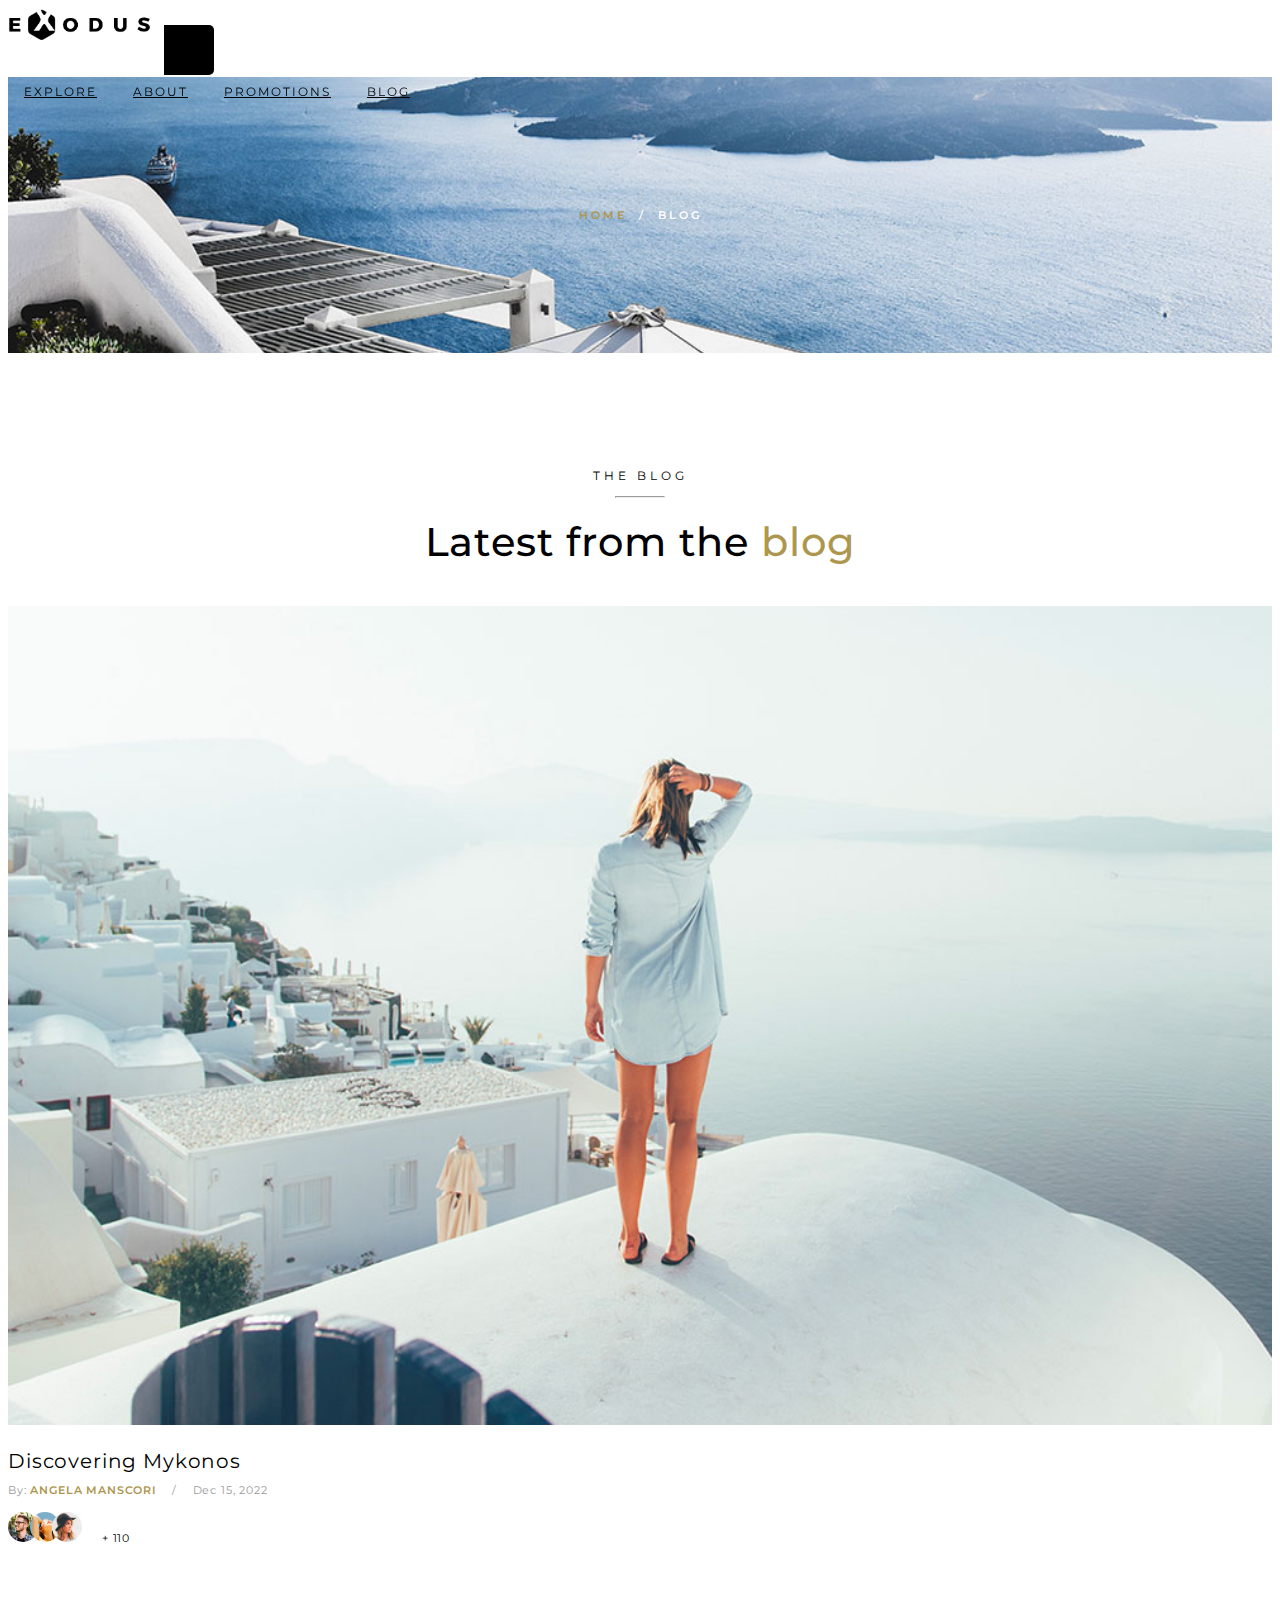
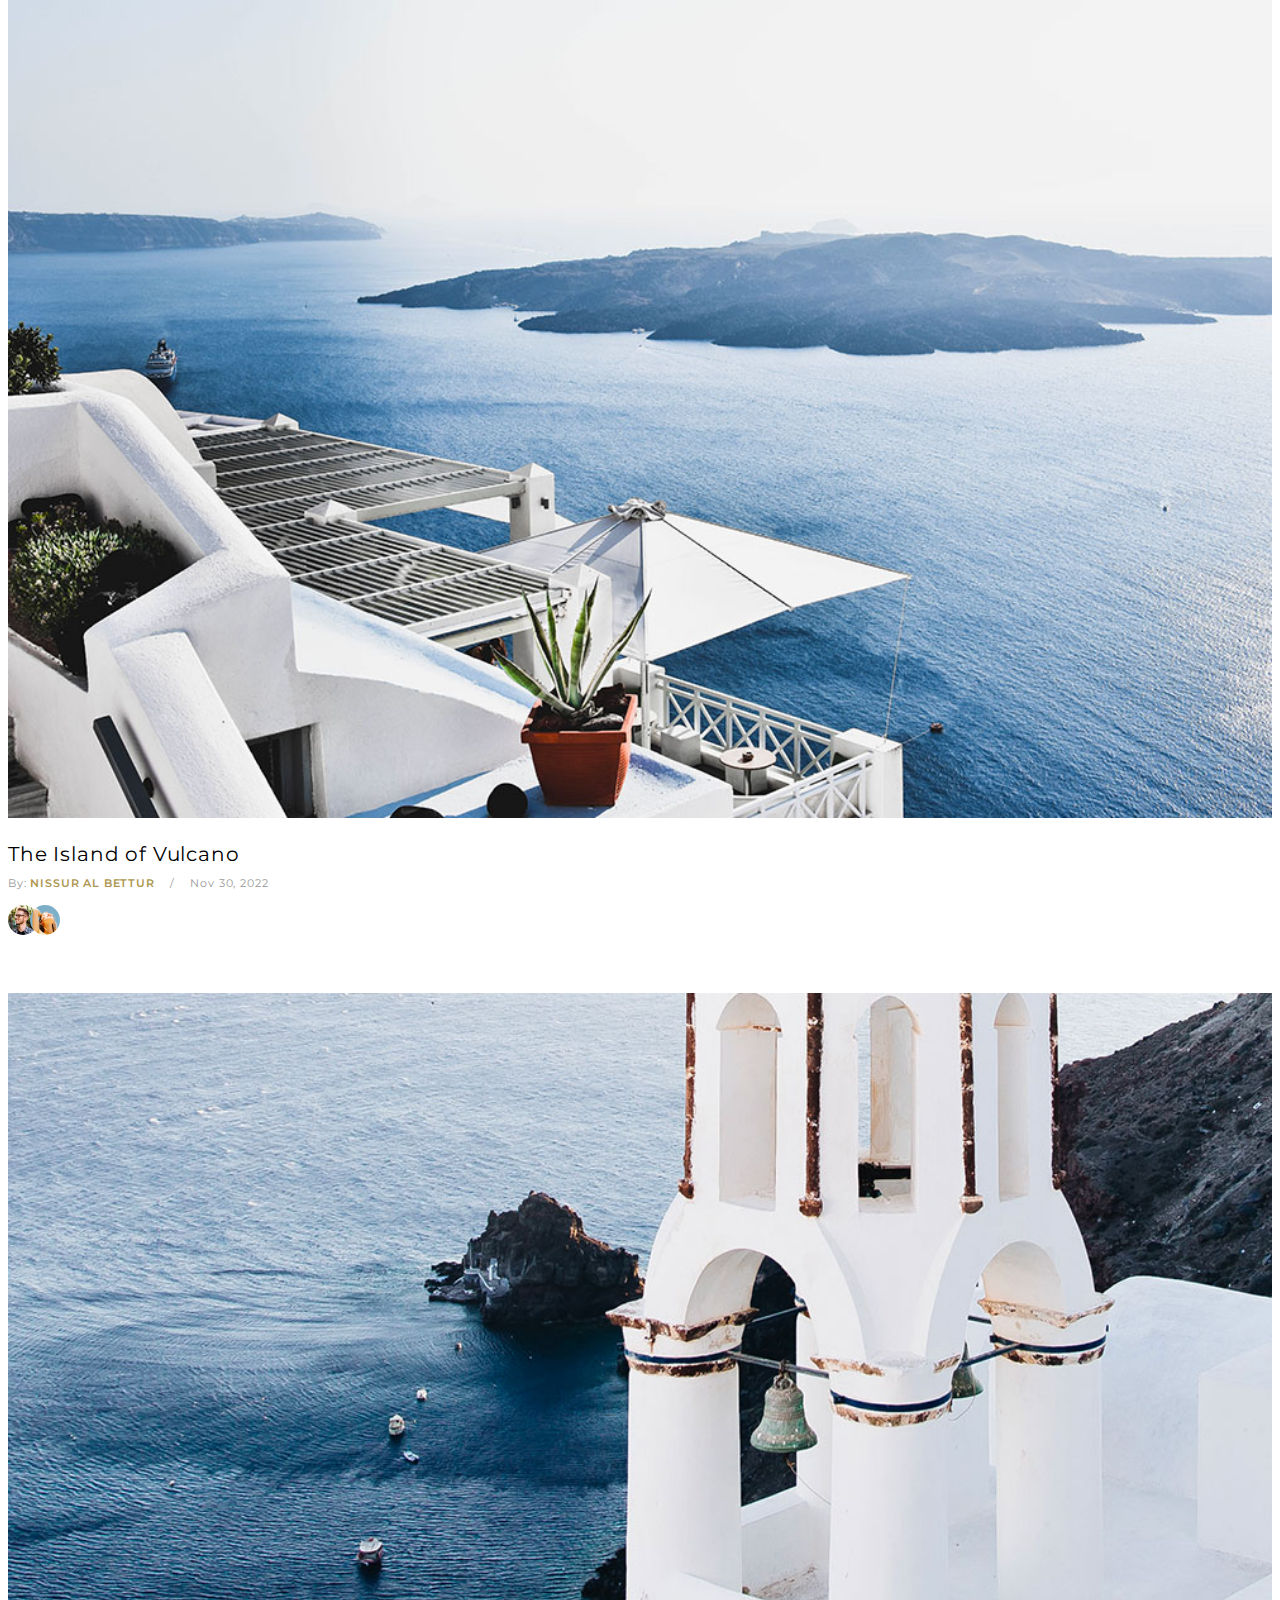
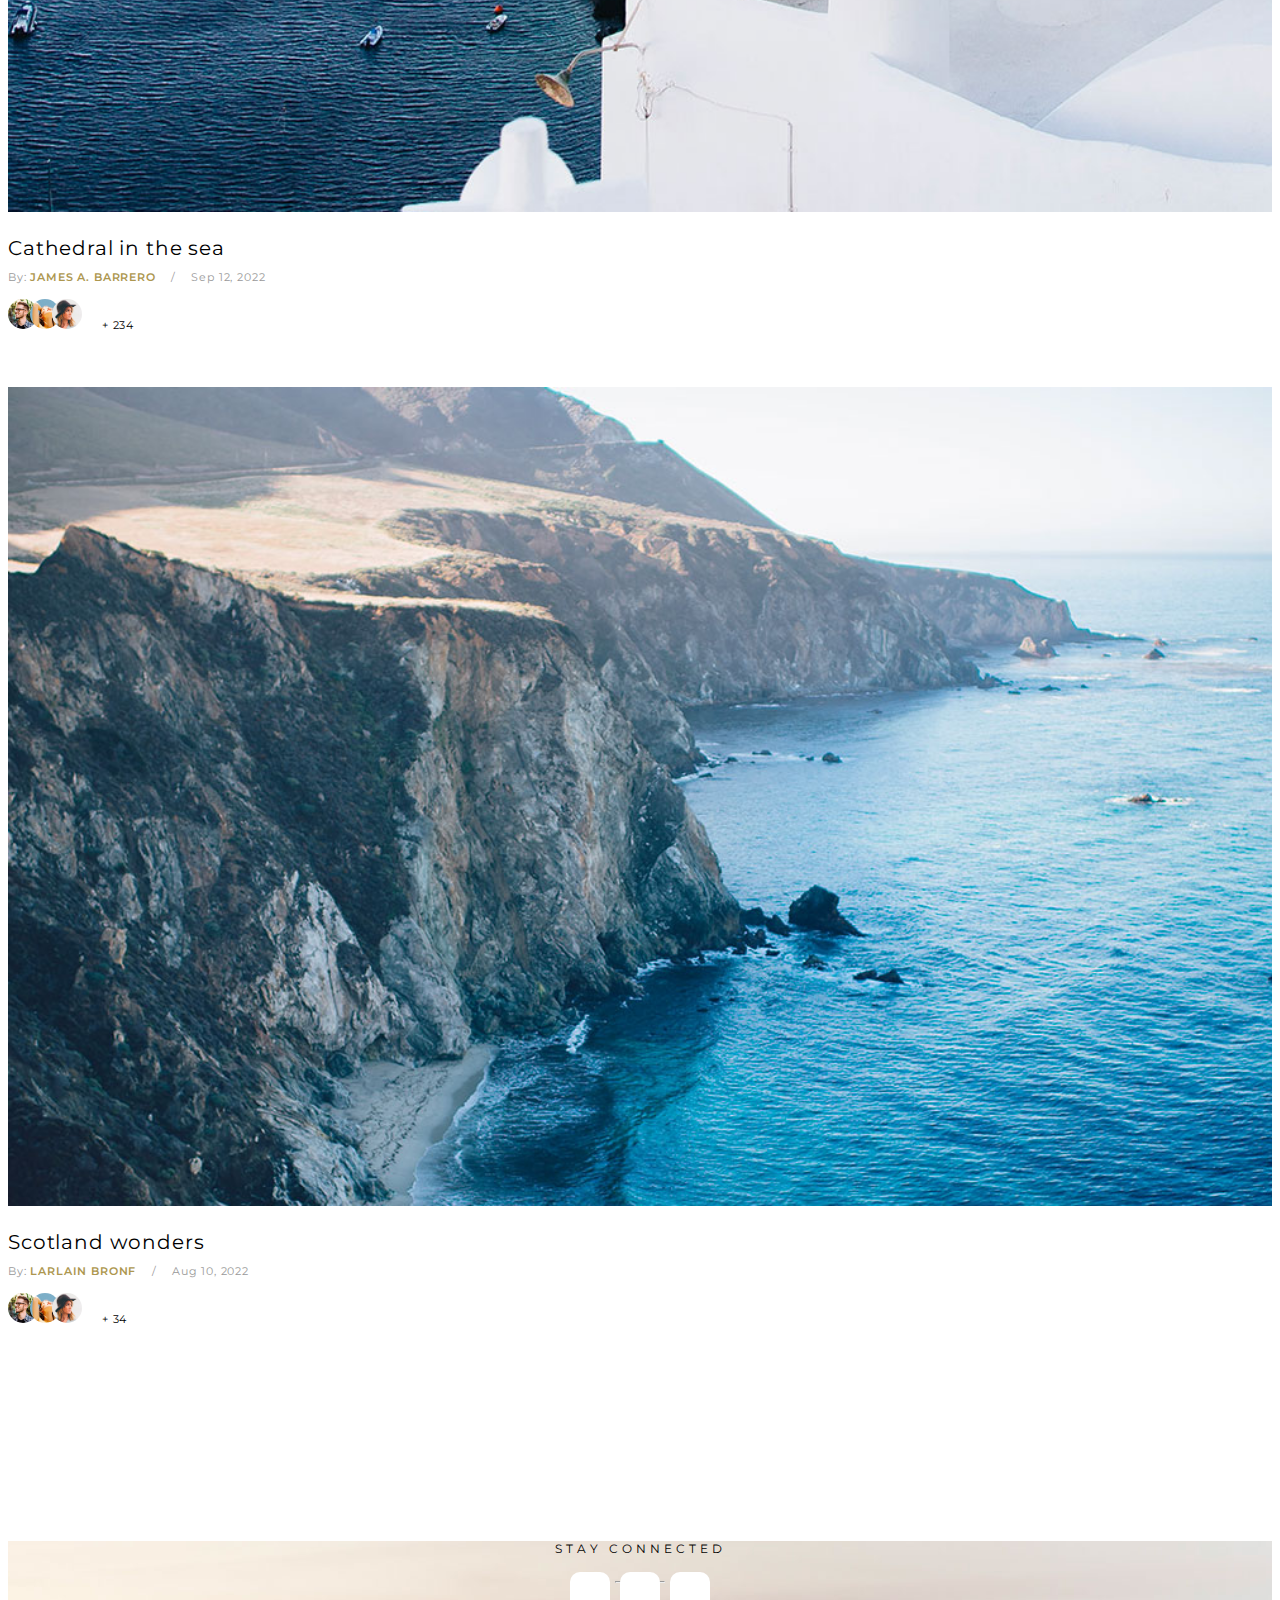
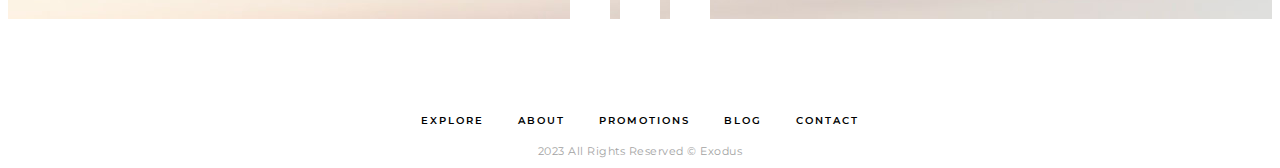
<file: blog.html>
<!DOCTYPE html>
<html lang="en">
<head>
    <meta charset="UTF-8">
    <meta http-equiv="X-UA-Compatible" content="IE=edge">
    <meta name="viewport" content="width=device-width, initial-scale=1.0">
    <meta name="description" content="travel service website">
    <meta name="keywords" content="travel, trips, destinations">
    <meta name="author" content="Vazha Burduli">

    <link rel="stylesheet" href="https://cdnjs.cloudflare.com/ajax/libs/font-awesome/6.2.0/css/all.min.css" integrity="sha512-xh6O/CkQoPOWDdYTDqeRdPCVd1SpvCA9XXcUnZS2FmJNp1coAFzvtCN9BmamE+4aHK8yyUHUSCcJHgXloTyT2A==" crossorigin="anonymous" referrerpolicy="no-referrer" />
    <link rel="stylesheet" href="https://cdn.jsdelivr.net/npm/bootstrap@4.6.2/dist/css/bootstrap.min.css" integrity="sha384-xOolHFLEh07PJGoPkLv1IbcEPTNtaed2xpHsD9ESMhqIYd0nLMwNLD69Npy4HI+N" crossorigin="anonymous">

    <link rel="stylesheet" type="text/css" href="css/style.css">
    <link rel="icon" href="images/globeicon.png" type="image/icon type">

    <title>Blog</title>

</head>

<body>   
    
    <header>
        <div class="container">
            <nav class="navbar navbar-expand-lg navbar-light">
                <a class="navbar-brand" href="index.html"><img src="images/logo.png"></a>
                <button class="navbar-toggler" type="button" data-toggle="collapse" data-target="#navbarNavAltMarkup" aria-controls="navbarNavAltMarkup" aria-expanded="false" aria-label="Toggle navigation">
                <span class="navbar-toggler-icon"></span>
                </button>
                <div class="collapse navbar-collapse" id="navbarNavAltMarkup">
                    <div class="navbar-nav">
                        <a class="nav-link" href="index.html#id">Explore</a>
                        <a class="nav-link" href="about-us.html">About</a>
                        <a class="nav-link" href="promotions.html">Promotions</a>
                        <a class="nav-link" href="blog.html">Blog</a>
                        <a class="nav-link" href="contact-us.html"><i class="fa-regular fa-envelope"></i></a>
                    </div>
                </div>
            </nav>
        </div>
    </header> 


    <section class="page-image">
        <div class="page-image-text">
            <p><span class=""><a href="index.html">Home</a></span> &nbsp;/&nbsp; Blog</p>
        </div>
    </section>

    <section id="id" class="blog"> 
        <div class="container"> 
            <div class="row for_bottom_line top-margin">

                <div class="col-12 about_blog">
                    <p>The Blog</p>
                    <hr>
                    <h3>Latest from the <span class="golden">blog</span></h3>
                </div>

                <div class="col-md-6 bottom-margin">
                    <div class="blog_card">
                        <img src="images/blog_image_1.jpg" alt="Mykonos">
                        <p><a href="">Discovering Mykonos</a></p>
                        <p>By: <span class="author"><a href="">Angela Manscori</a></span> <span class="author"> &nbsp;&nbsp; / &nbsp;&nbsp; Dec 15, 2022</span></p>
                        <p><span class="small_photos"><img src="images/blogger_1.jpg"><img src="images/blogger_2.jpg" style="transform: translateX(-8px);"><img src="images/blogger_3.jpg" style="transform: translateX(-16px);"></span> + 110</p>
                    </div>
                </div>
                <div class="col-md-6 bottom-margin">
                    <div class="blog_card">
                        <img src="images/blog_image-2.jpg" alt="The Island of Vulcano">
                        <p><a href="">The Island of Vulcano</a></p>
                        <p>By: <span class="author"><a href="">Nissur al Bettur</a></span> <span class="author"> &nbsp;&nbsp; / &nbsp;&nbsp; Nov 30, 2022</span></p>
                        <p><span class="small_photos"><img src="images/blogger_1.jpg"><img src="images/blogger_2.jpg" style="transform: translateX(-8px)"></span></p>
                    </div>
                </div>
                <div class="col-md-6 bottom-margin">
                    <div class="blog_card">
                        <img src="images/blog_image_3.jpg" alt="Cathedral in the Sea">
                        <p><a href="">Cathedral in the sea</a></p>
                        <p>By: <span class="author"><a href="">James A. barrero</a></span> <span class="author"> &nbsp;&nbsp; / &nbsp;&nbsp; Sep 12, 2022</span></p>
                        <p><span class="small_photos"><img src="images/blogger_1.jpg"><img src="images/blogger_2.jpg" style="transform: translateX(-8px);"><img src="images/blogger_3.jpg" style="transform: translateX(-16px);"></span> + 234</p>
                    </div>
                </div>
                <div class="col-md-6 bottom-margin"> 
                    <div class="blog_card">
                        <img src="images/blog_image_4.jpg" alt="Cathedral in the Sea">
                        <p><a href="">Scotland wonders</a></p>
                        <p>By: <span class="author"><a href="">Larlain Bronf</a></span> <span class="author"> &nbsp;&nbsp; / &nbsp;&nbsp; Aug 10, 2022</span></p>
                        <p><span class="small_photos"><img src="images/blogger_1.jpg"><img src="images/blogger_2.jpg" style="transform: translateX(-8px);"><img src="images/blogger_3.jpg" style="transform: translateX(-16px);"></span> + 34</p>
                    </div>
                </div>

            </div>
        </div>
    </section>


    <section class="stay_connected_2">
        <div class="container">
            <div class="row">

                <div class=" col-12 social_media_2">
                    <p>Stay Connected</p>
                    <hr>
                    <div class="social_media_icons_2">
                        <p><a href=""><i class="fa-brands fa-square-facebook"></i></a> <a href=""><i class="fa-brands fa-instagram"></i></a> <a href=""><i class="fa-brands fa-linkedin"></i></a></p>
                    </div>
                </div>
            </div>
        </div>
    </section>


    <footer>
        <div class="container">
            <div class="row footer_paddings">
                <div class="col-12 footer_margins">
                    <ul>
                        <li><a href="index.html#id">Explore</a></li>                      
                        <li><a href="about-us.html">About</a></li>                      
                        <li><a href="promotions.html">Promotions</a></li>                      
                        <li><a href="blog.html">Blog</a></li>                      
                        <li><a href="contact-us.html">Contact</a></li>                      
                    </ul>
                </div>
                <div class="col-12">
                    <div class="copyright">
                        <p>2023 All Rights Reserved &copy; Exodus</p>
                    </div>
                </div> 
            </div>
        </div>
    </footer>

    <script src="https://cdnjs.cloudflare.com/ajax/libs/jquery/3.5.1/jquery.min.js" integrity="sha512-bLT0Qm9VnAYZDflyKcBaQ2gg0hSYNQrJ8RilYldYQ1FxQYoCLtUjuuRuZo+fjqhx/qtq/1itJ0C2ejDxltZVFg==" crossorigin="anonymous" referrerpolicy="no-referrer"></script> 
    <script src="https://cdn.jsdelivr.net/npm/popper.js@1.16.1/dist/umd/popper.min.js" integrity="sha384-9/reFTGAW83EW2RDu2S0VKaIzap3H66lZH81PoYlFhbGU+6BZp6G7niu735Sk7lN" crossorigin="anonymous"></script>
    <script src="https://cdn.jsdelivr.net/npm/bootstrap@4.6.2/dist/js/bootstrap.min.js" integrity="sha384-+sLIOodYLS7CIrQpBjl+C7nPvqq+FbNUBDunl/OZv93DB7Ln/533i8e/mZXLi/P+" crossorigin="anonymous"></script>

    <script src="js/js.js" async></script> 


</body>
</html>
</file>
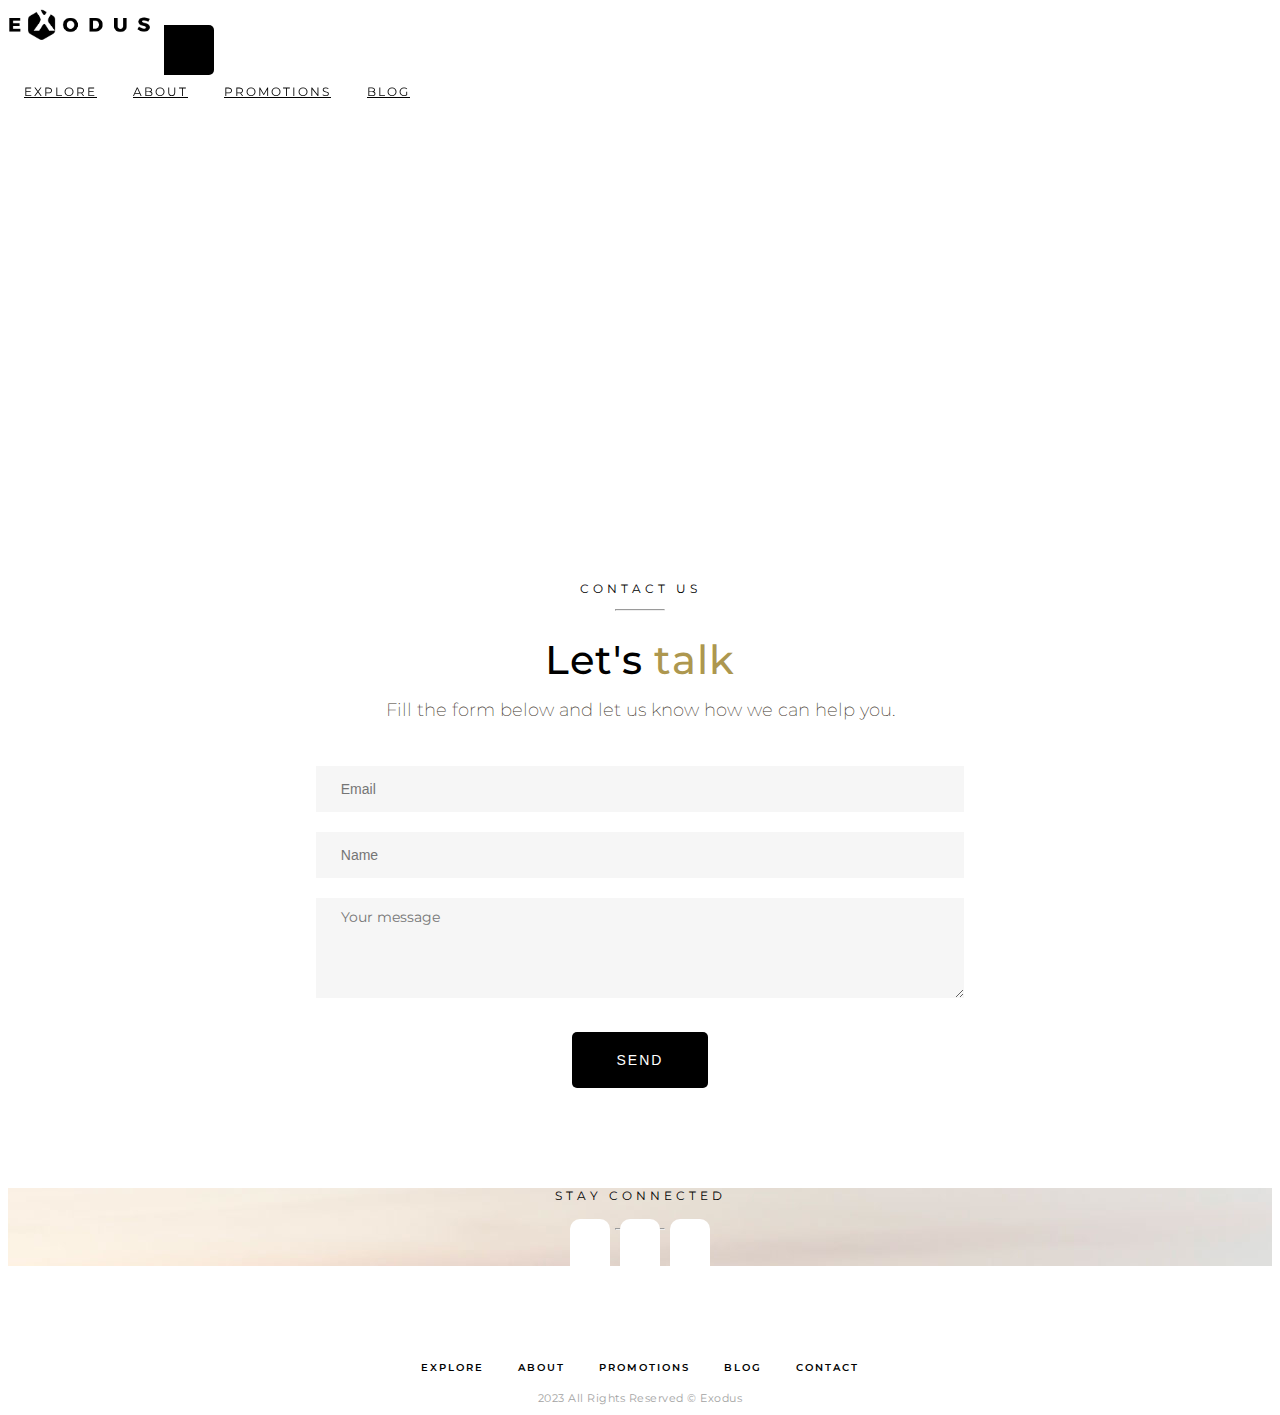
<file: contact-us.html>
<!DOCTYPE html>
<html lang="en">
<head>
    <meta charset="UTF-8">
    <meta http-equiv="X-UA-Compatible" content="IE=edge">
    <meta name="viewport" content="width=device-width, initial-scale=1.0">
    <meta name="description" content="travel service website">
    <meta name="keywords" content="travel, trips, destinations">
    <meta name="author" content="Vazha Burduli">

    <link rel="stylesheet" href="https://cdnjs.cloudflare.com/ajax/libs/font-awesome/6.2.0/css/all.min.css" integrity="sha512-xh6O/CkQoPOWDdYTDqeRdPCVd1SpvCA9XXcUnZS2FmJNp1coAFzvtCN9BmamE+4aHK8yyUHUSCcJHgXloTyT2A==" crossorigin="anonymous" referrerpolicy="no-referrer" />
    <link rel="stylesheet" href="https://cdn.jsdelivr.net/npm/bootstrap@4.6.2/dist/css/bootstrap.min.css" integrity="sha384-xOolHFLEh07PJGoPkLv1IbcEPTNtaed2xpHsD9ESMhqIYd0nLMwNLD69Npy4HI+N" crossorigin="anonymous">

    <link rel="stylesheet" type="text/css" href="css/style.css">
    <link rel="icon" href="images/globeicon.png" type="image/icon type">

    <title>Contact Us</title>

</head>

<body>
    <header>
        <div class="container">
            <nav class="navbar navbar-expand-lg navbar-light">
                <a class="navbar-brand" href="index.html"><img src="images/logo.png"></a>
                <button class="navbar-toggler" type="button" data-toggle="collapse" data-target="#navbarNavAltMarkup" aria-controls="navbarNavAltMarkup" aria-expanded="false" aria-label="Toggle navigation">
                <span class="navbar-toggler-icon"></span>
                </button>
                <div class="collapse navbar-collapse" id="navbarNavAltMarkup">
                    <div class="navbar-nav">
                        <a class="nav-link" href="index.html#id">Explore</a>
                        <a class="nav-link" href="about-us.html">About</a>
                        <a class="nav-link" href="promotions.html">Promotions</a>
                        <a class="nav-link" href="blog.html">Blog</a>
                        <a class="nav-link" href="contact-us.html"><i class="fa-regular fa-envelope"></i></a>
                    </div>
                </div>
            </nav>
        </div>
    </header>


    <section class="map-class">
        <div class="map">
            <iframe src="https://www.google.com/maps/embed?pb=!1m14!1m8!1m3!1d8949.261674167361!2d-77.4239081680857!3d37.53051173244866!3m2!1i1024!2i768!4f13.1!3m3!1m2!1s0x89b1111ae4aa2b2b%3A0x30b8a0744c2d4336!2sMayo%20Island!5e0!3m2!1sen!2sge!4v1674650686686!5m2!1sen!2sge" width="100%" height="400" style="border:0;" allowfullscreen="" loading="lazy" referrerpolicy="no-referrer-when-downgrade"></iframe>
        </div>
    </section>


    <section>
        <div class="container">
            <div class="row">
                <div class=" col-12 newsletter-2">
                    <p>Contact Us</p>
                    <hr>
                    <h5>Let's <span class="golden">talk</span></h5>
                    <p>Fill the form below and let us know how we can help you.</p>
                </div>
                <form>
                <div class="form-row">
                    <div class="col-md-6">
                        <input type="text" class="input-form" id="validationDefault03" required placeholder="Email" autocomplete="off">
                    </div>
                    <div class="col-md-6">
                        <input type="text" class="input-form" id="validationDefault02" value="" required placeholder="Name" autocomplete="off">
                    </div>
                    <div class="col-12">
                    <textarea class="textarea" id="validationTextarea" placeholder="Your message" required></textarea>
                    </div>
                    <button class="send-button">Send</button>
                 </div>
                </form>
            </div>
        </div>
    </section>


    <section class="stay_connected_2">
        <div class="container">
            <div class="row">

                <div class=" col-12 social_media_2">
                    <p>Stay Connected</p>
                    <hr>
                    <div class="social_media_icons_2">
                        <p><a href=""><i class="fa-brands fa-square-facebook"></i></a> <a href=""><i class="fa-brands fa-instagram"></i></a> <a href=""><i class="fa-brands fa-linkedin"></i></a></p>
                    </div>
                </div>
            </div>
        </div>
    </section>
  
    
    <footer>
        <div class="container">
            <div class="row footer_paddings">
                <div class="col-12 footer_margins">
                    <ul>
                        <li><a href="index.html#id">Explore</a></li>                      
                        <li><a href="about-us.html">About</a></li>                      
                        <li><a href="promotions.html">Promotions</a></li>                      
                        <li><a href="blog.html">Blog</a></li>                      
                        <li><a href="contact-us.html">Contact</a></li>                      
                    </ul>
                </div>
                <div class="col-12">
                    <div class="copyright">
                        <p>2023 All Rights Reserved &copy; Exodus</p>
                    </div>
                </div> 
            </div>
        </div>
    </footer>

    <script src="https://cdnjs.cloudflare.com/ajax/libs/jquery/3.5.1/jquery.min.js" integrity="sha512-bLT0Qm9VnAYZDflyKcBaQ2gg0hSYNQrJ8RilYldYQ1FxQYoCLtUjuuRuZo+fjqhx/qtq/1itJ0C2ejDxltZVFg==" crossorigin="anonymous" referrerpolicy="no-referrer"></script> 
    <script src="https://cdn.jsdelivr.net/npm/popper.js@1.16.1/dist/umd/popper.min.js" integrity="sha384-9/reFTGAW83EW2RDu2S0VKaIzap3H66lZH81PoYlFhbGU+6BZp6G7niu735Sk7lN" crossorigin="anonymous"></script>
    <script src="https://cdn.jsdelivr.net/npm/bootstrap@4.6.2/dist/js/bootstrap.min.js" integrity="sha384-+sLIOodYLS7CIrQpBjl+C7nPvqq+FbNUBDunl/OZv93DB7Ln/533i8e/mZXLi/P+" crossorigin="anonymous"></script>

    <script src="js/js.js" async></script> 

</body>
</html>
</file>
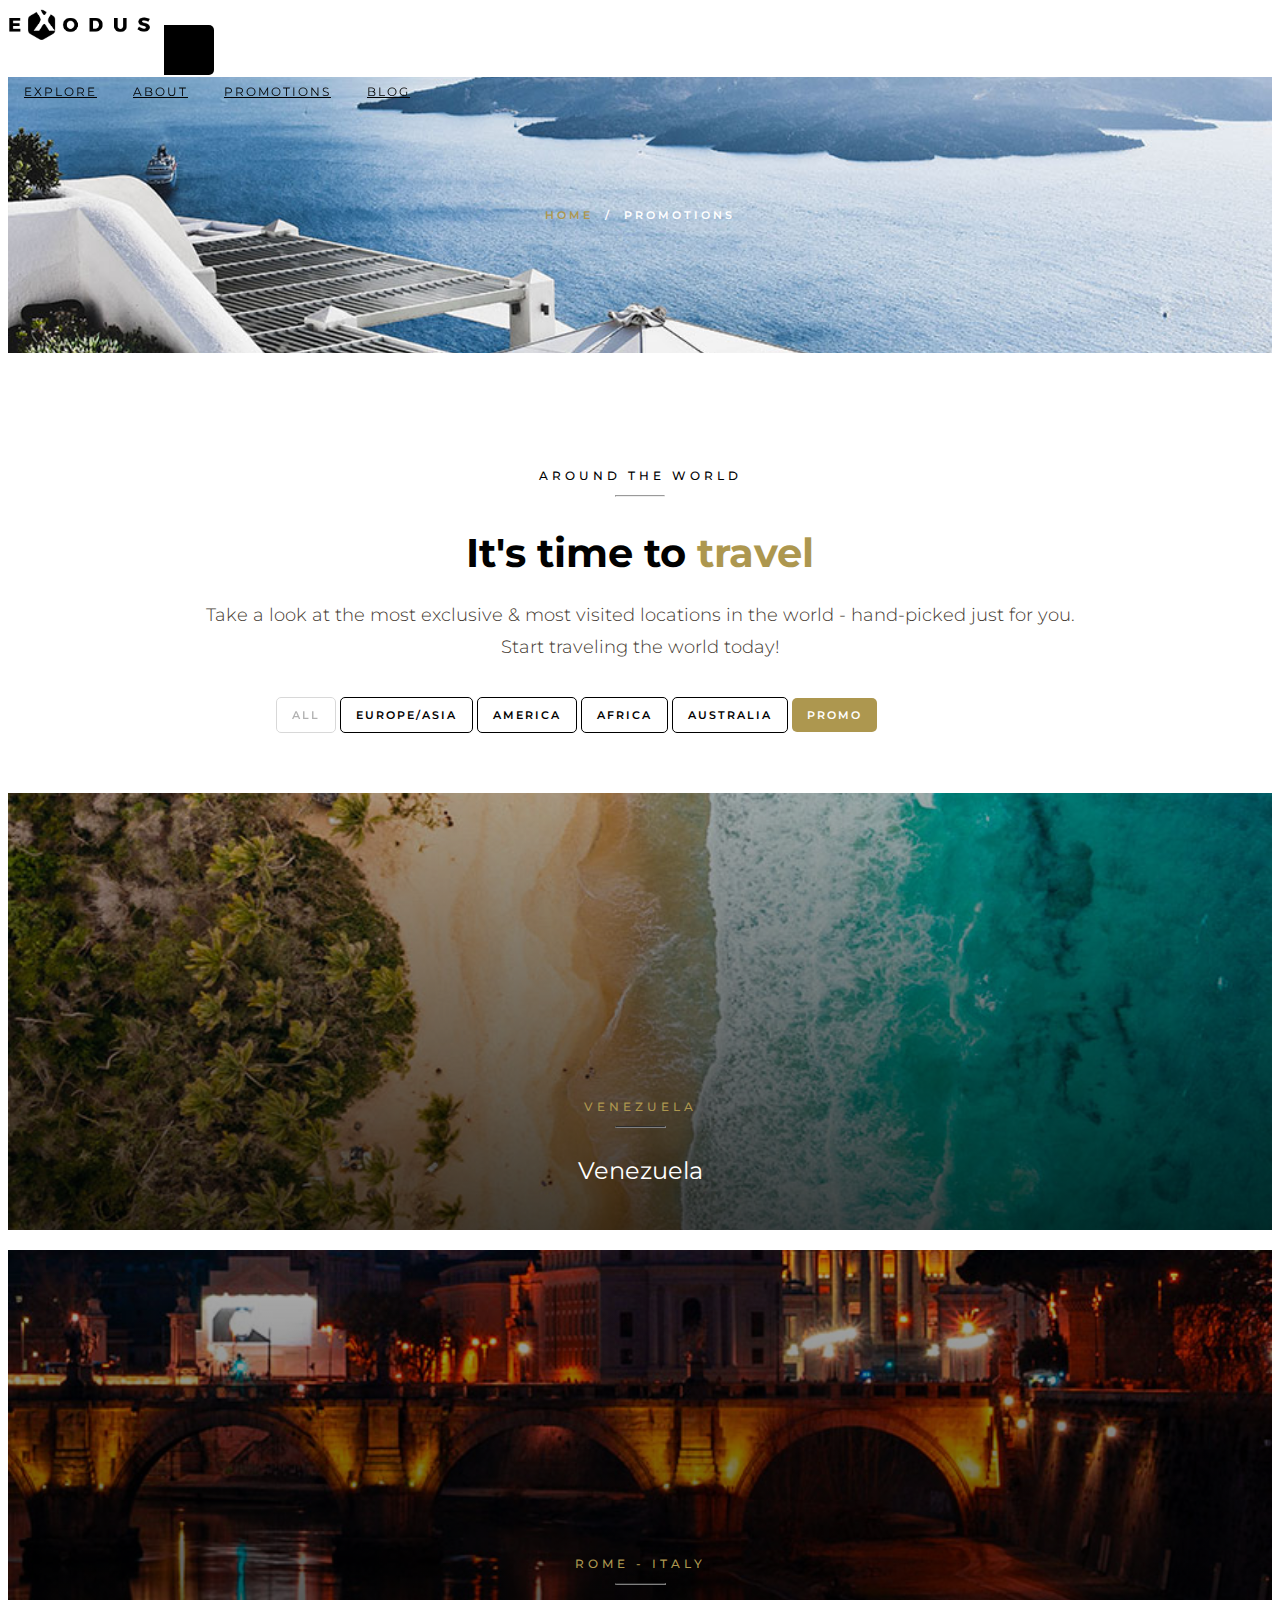
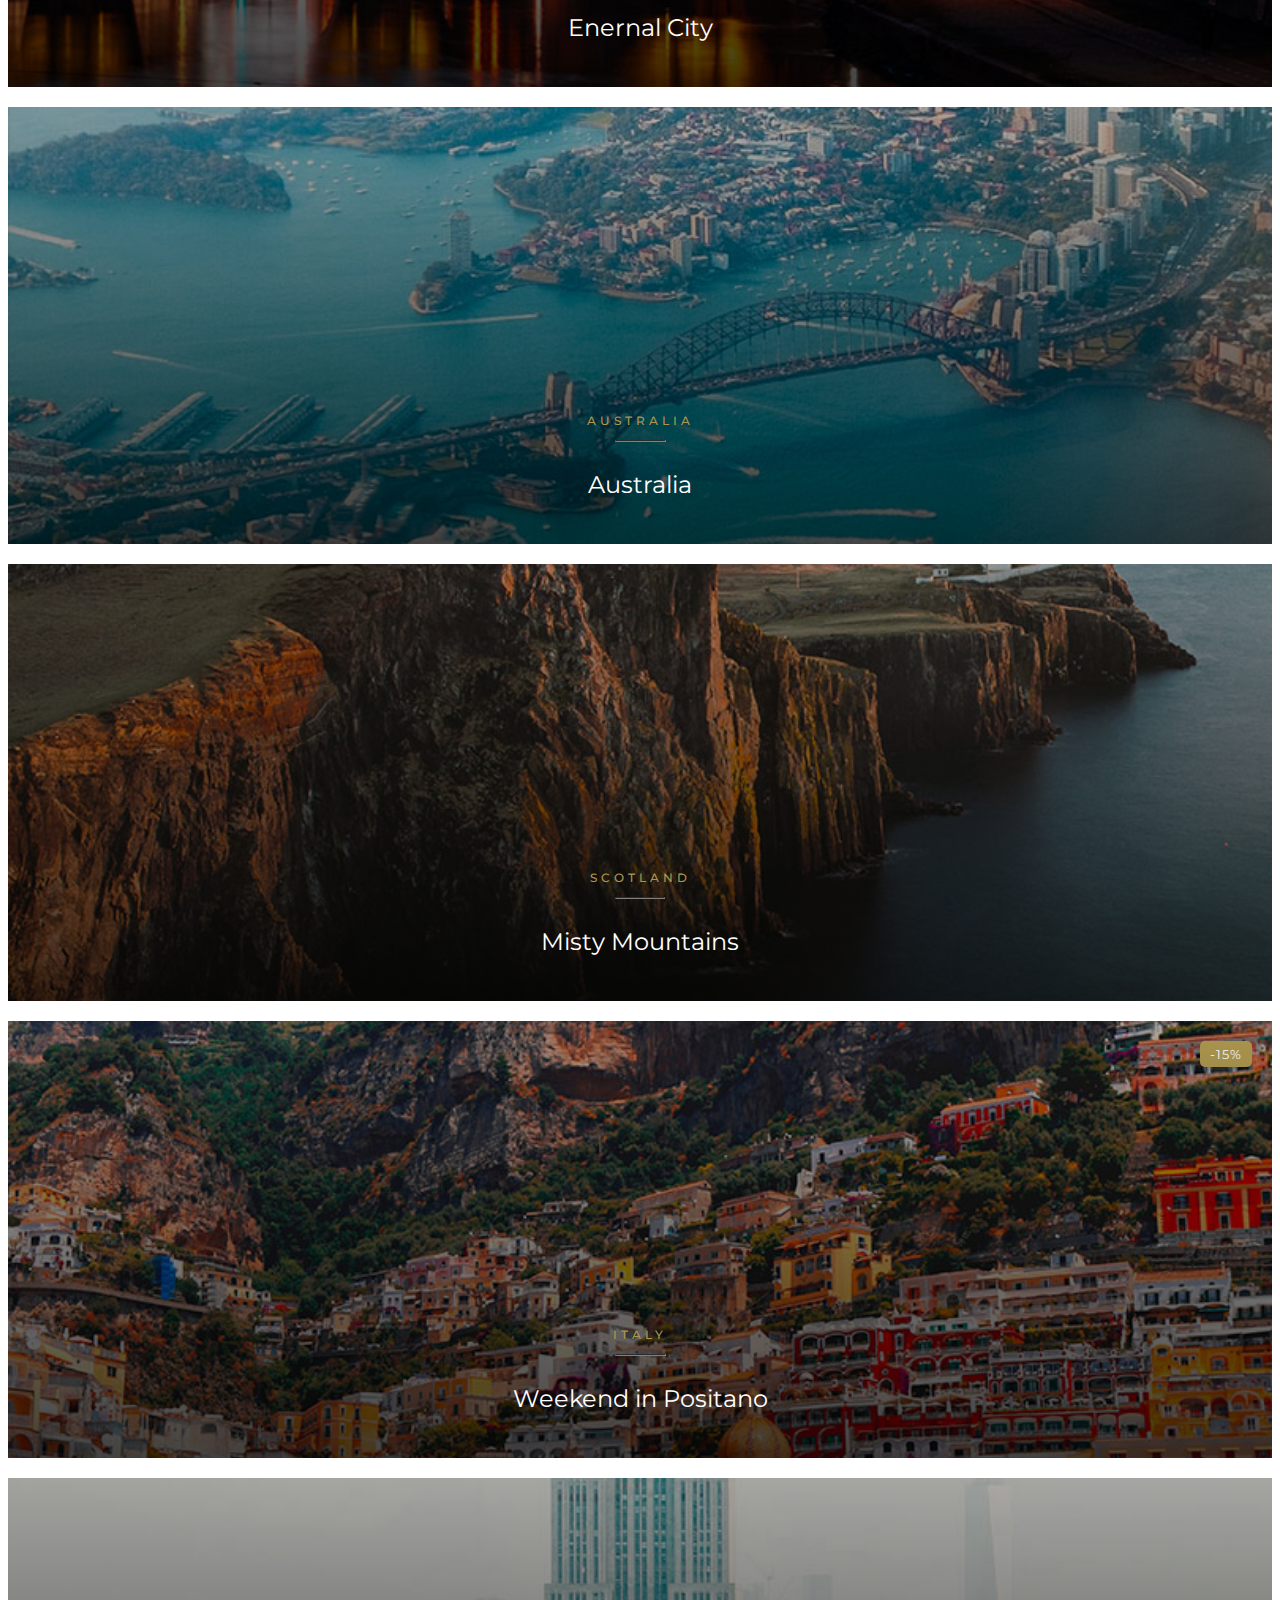
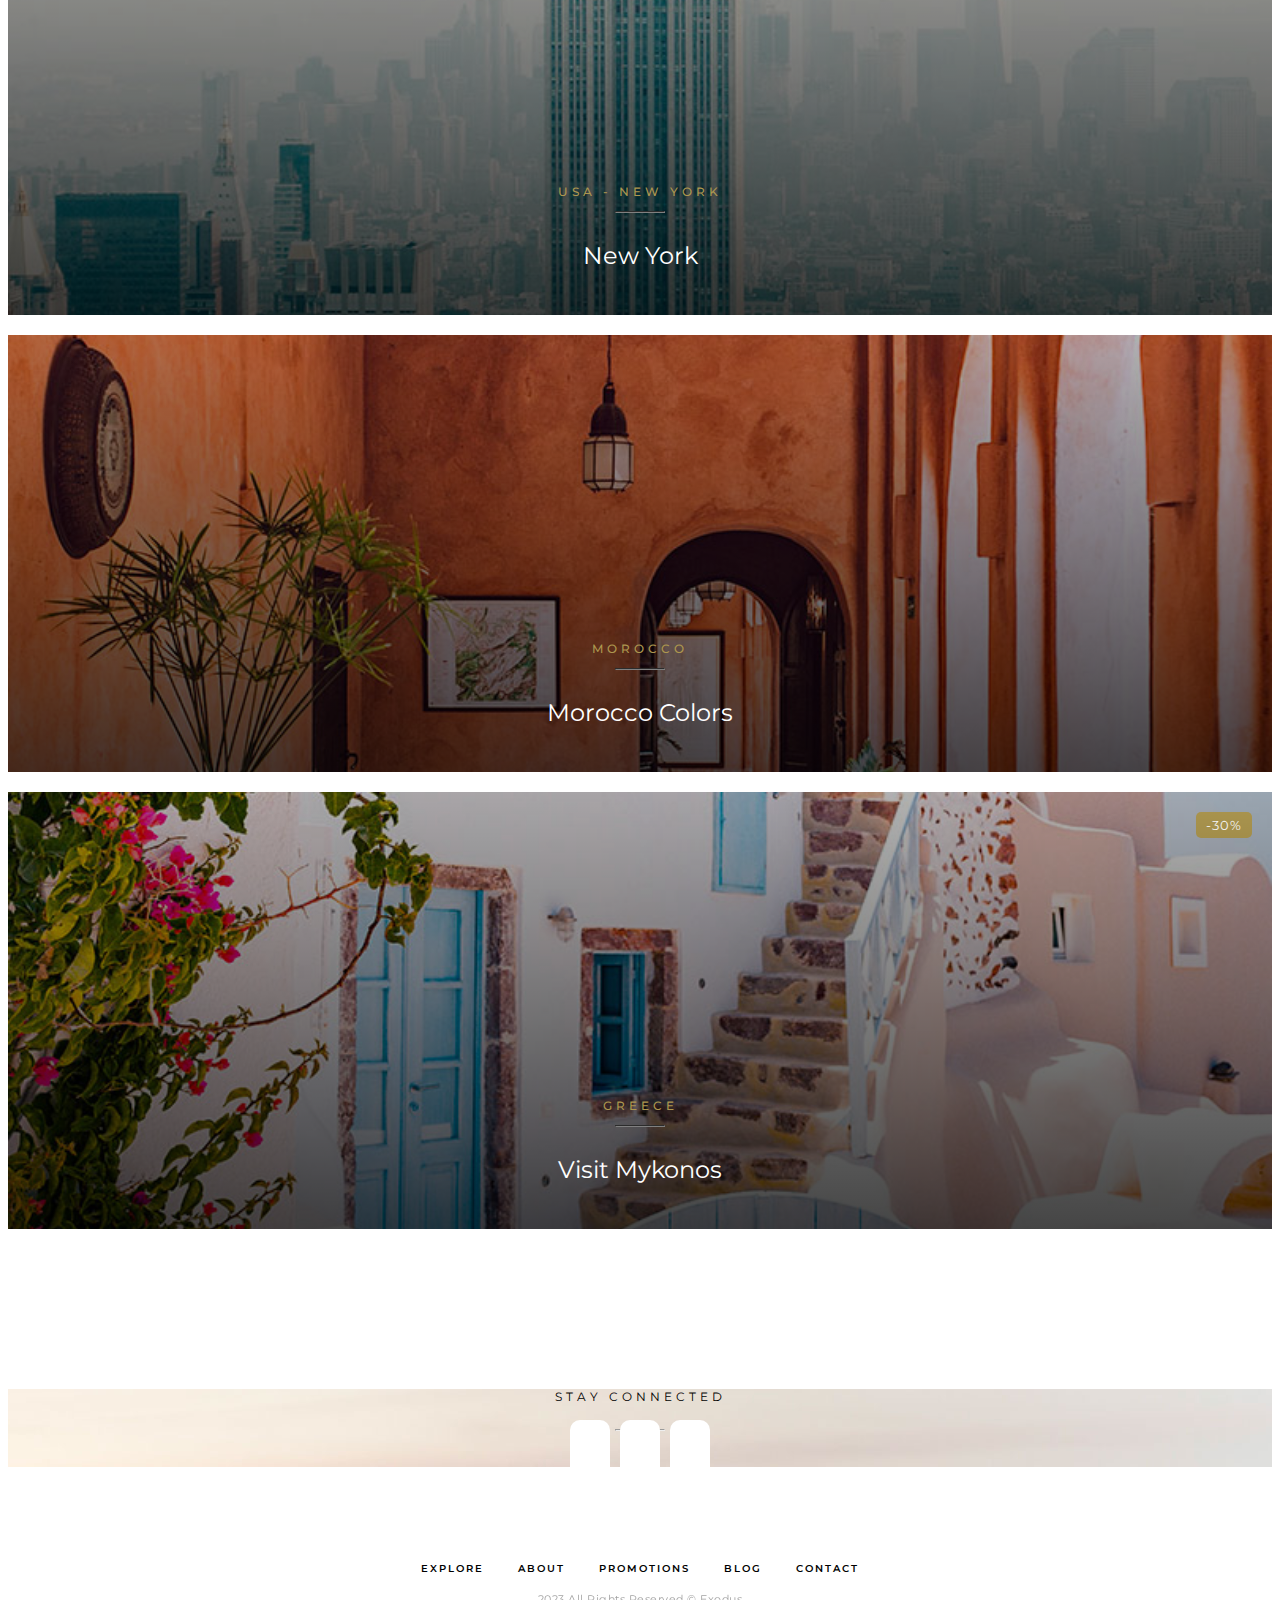
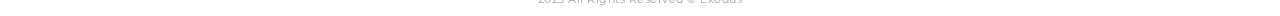
<file: promotions.html>
<!DOCTYPE html>
<html lang="en">
<head>
    <meta charset="UTF-8">
    <meta http-equiv="X-UA-Compatible" content="IE=edge">
    <meta name="viewport" content="width=device-width, initial-scale=1.0">
    <meta name="description" content="travel service website">
    <meta name="keywords" content="travel, trips, destinations">
    <meta name="author" content="Vazha Burduli">

    <link rel="stylesheet" href="https://cdnjs.cloudflare.com/ajax/libs/font-awesome/6.2.0/css/all.min.css" integrity="sha512-xh6O/CkQoPOWDdYTDqeRdPCVd1SpvCA9XXcUnZS2FmJNp1coAFzvtCN9BmamE+4aHK8yyUHUSCcJHgXloTyT2A==" crossorigin="anonymous" referrerpolicy="no-referrer" />
    <link rel="stylesheet" href="https://cdn.jsdelivr.net/npm/bootstrap@4.6.2/dist/css/bootstrap.min.css" integrity="sha384-xOolHFLEh07PJGoPkLv1IbcEPTNtaed2xpHsD9ESMhqIYd0nLMwNLD69Npy4HI+N" crossorigin="anonymous">

    <link rel="stylesheet" type="text/css" href="css/style.css">
    <link rel="icon" href="images/globeicon.png" type="image/icon type">

    <title>Promotions</title>

</head>

<body>
    <header>
        <div class="container">
            <nav class="navbar navbar-expand-lg navbar-light">
                <a class="navbar-brand" href="index.html"><img src="images/logo.png"></a>
                <button class="navbar-toggler" type="button" data-toggle="collapse" data-target="#navbarNavAltMarkup" aria-controls="navbarNavAltMarkup" aria-expanded="false" aria-label="Toggle navigation">
                <span class="navbar-toggler-icon"></span>
                </button>
                <div class="collapse navbar-collapse" id="navbarNavAltMarkup">
                    <div class="navbar-nav">
                        <a class="nav-link" href="index.html#id">Explore</a>
                        <a class="nav-link" href="about-us.html">About</a>
                        <a class="nav-link" href="promotions.html">Promotions</a>
                        <a class="nav-link" href="blog.html">Blog</a>
                        <a class="nav-link" href="contact-us.html"><i class="fa-regular fa-envelope"></i></a>
                    </div>
                </div>
            </nav>
        </div>
    </header>

    <section class="page-image">
        <div class="page-image-text">
            <p><span class=""><a href="index.html">Home</a></span> &nbsp;/&nbsp; Promotions</p>
        </div>
    </section>

    <section class="promotions">
        <div class="container">
            <div class="row">

                <div class="col-12">
                    <div class="promotions-title">
                        <p>Around the World</p>
                        <hr>
                        <h4>It's time to <span class="golden">travel</span></h4>
                        <p>Take a look at the most exclusive & most visited locations in the world - hand-picked just for you.<br>Start traveling the world today!</p>
                        <ul>
                            <li><a id="first" href="">All</a></li> 
                            <li><a href="">Europe/Asia</a></li>
                            <li><a href="">America</a></li>
                            <li><a href="">Africa</a></li>
                            <li><a href="">Australia</a></li>
                            <li><a id="last" href="">Promo</a></li>
                        </ul>
                    </div>
                </div>

                <div class="col-md-6 col-lg-4 card-bottom-margin">
                    <a href="">
                        <div class="destination_card">   
                            <img src="images/venezuela.jpg" alt="Venezuela">          
                            <div class="title">
                                <p>Venezuela</p>
                                <hr>
                                <p>Venezuela</p>
                            </div>
                            <div class="photo-background"></div>
                            <a href=""><span class="details">More Details</span></a>
                        </div>
                        <div class="dark">
                        </div>
                    </a>
                </div>
                <div class="col-md-6 col-lg-4 card-bottom-margin">
                    <a href="">
                        <div class="destination_card">  
                            <img src="images/rome.jpg" alt="Rome">              
                            <div class="title">
                                <p>Rome - Italy</p>
                                <hr>
                                <p>Enernal City</p>
                            </div>
                            <div class="photo-background"></div>
                            <span class="details">More Details</span>
                        </div>
                    </a>
                </div>
                <div class="col-md-6 col-lg-4 card-bottom-margin">
                    <a href="">
                        <div class="destination_card">  
                            <img src="images/autralia.jpg" alt="Australia">              
                            <div class="title">
                                <p>Australia</p>
                                <hr>
                                <p>Australia</p>
                            </div>
                            <div class="photo-background"></div>
                            <span class="details">More Details</span>
                        </div>
                    </a>
                </div>
                <div class="col-md-6 col-lg-4 card-bottom-margin">
                    <a href="">
                        <div class="destination_card">   
                            <img src="images/scotland.jpg" alt="Scotland">          
                            <div class="title">
                                <p>Scotland</p>
                                <hr>
                                <p>Misty Mountains</p>
                            </div>  
                            <div class="photo-background"></div>
                            <span class="details">More Details</span>
                        </div>
                    </a>
                </div>
                <div class="col-md-6 col-lg-4 card-bottom-margin">
                    <a href="">
                        <div class="destination_card">  
                            <img src="images/positano.jpg" alt="Positano">              
                            <div class="title">
                                <p>Italy</p>
                                <hr>
                                <p>Weekend in Positano</p>
                            </div>
                            <div class="photo-background"></div>
                            <span class="discount">-15%</span>
                            <span class="details">More Details</span>
                        </div>
                    </a>
                </div>
                <div class="col-md-6 col-lg-4 card-bottom-margin">
                    <a href="">
                        <div class="destination_card">  
                            <img src="images/new-york.jpg" alt="New York">              
                            <div class="title">
                                <p>USA - New York</p>
                                <hr>
                                <p>New York</p>
                            </div>
                            <div class="photo-background"></div>
                            <span class="details">More Details</span>
                        </div>
                    </a>
                </div>
                <div class="col-md-6 col-lg-4 card-bottom-margin">
                    <a href="">
                        <div class="destination_card">  
                            <img src="images/morocco.jpg" alt="Morocco">              
                            <div class="title">
                                <p>Morocco</p>
                                <hr>
                                <p>Morocco Colors</p>
                            </div>
                            <div class="photo-background"></div>
                            <span class="details">More Details</span>
                        </div>
                    </a>
                </div>
                <div class="col-md-6 col-lg-4 card-bottom-margin">
                    <a href="">
                        <div class="destination_card">  
                            <img src="images/mikonos.jpg" alt="Mykonos">              
                            <div class="title">
                                <p>Greece</p>
                                <hr>
                                <p>Visit Mykonos</p>
                            </div>
                            <div class="photo-background"></div>
                            <span class="discount">-30%</span>
                            <span class="details">More Details</span>
                        </div>
                    </a>
                </div>

            </div>
        </div>
    </section>


    <section class="stay_connected_2">
        <div class="container">
            <div class="row">

                <div class=" col-12 social_media_2">
                    <p>Stay Connected</p>
                    <hr>
                    <div class="social_media_icons_2">
                        <p><a href=""><i class="fa-brands fa-square-facebook"></i></a> <a href=""><i class="fa-brands fa-instagram"></i></a> <a href=""><i class="fa-brands fa-linkedin"></i></a></p>
                    </div>
                </div>
            </div>
        </div>
    </section>

    
    <footer>
        <div class="container">
            <div class="row footer_paddings">
                <div class="col-12 footer_margins">
                    <ul>
                        <li><a href="index.html#id">Explore</a></li>                      
                        <li><a href="about-us.html">About</a></li>                      
                        <li><a href="promotions.html">Promotions</a></li>                      
                        <li><a href="blog.html">Blog</a></li>                      
                        <li><a href="contact-us.html">Contact</a></li>                      
                    </ul>
                </div>
                <div class="col-12">
                    <div class="copyright">
                        <p>2023 All Rights Reserved &copy; Exodus</p>
                    </div>
                </div> 
            </div>
        </div>
    </footer>
    
    <script src="https://cdnjs.cloudflare.com/ajax/libs/jquery/3.5.1/jquery.min.js" integrity="sha512-bLT0Qm9VnAYZDflyKcBaQ2gg0hSYNQrJ8RilYldYQ1FxQYoCLtUjuuRuZo+fjqhx/qtq/1itJ0C2ejDxltZVFg==" crossorigin="anonymous" referrerpolicy="no-referrer"></script> 
    <script src="https://cdn.jsdelivr.net/npm/popper.js@1.16.1/dist/umd/popper.min.js" integrity="sha384-9/reFTGAW83EW2RDu2S0VKaIzap3H66lZH81PoYlFhbGU+6BZp6G7niu735Sk7lN" crossorigin="anonymous"></script>
    <script src="https://cdn.jsdelivr.net/npm/bootstrap@4.6.2/dist/js/bootstrap.min.js" integrity="sha384-+sLIOodYLS7CIrQpBjl+C7nPvqq+FbNUBDunl/OZv93DB7Ln/533i8e/mZXLi/P+" crossorigin="anonymous"></script>

    <script src="js/js.js" async></script> 

</body>
</html>
</file>
<file: css/style.css>
@font-face {
    font-family: 'Monserrat';
    src: url(../fonts/Montserrat-VariableFont_wght.ttf); 
}

* {
    box-sizing: border-box;
}

:root {
    --headers_color_one: #000000; 
    --headers_color_two: #000;
    --line-color: #ad974f;
    --paragraph_color: #3f382e; 
    --navigation_color: #010101; 
}

/* Navigation */ 

header {
    background-color: transparent;
    position: fixed;
    width: 100%;
    top: 0; 
    z-index: 20;
}

.bg_color {
    background-color: #f9f9f9; 
    border-bottom: 1px solid var(--line-color);
}

.navbar-brand img {
    height: 50px;
}

.navbar-nav {
    text-align: left;
    align-items: center;    
    margin-left: auto;
}

.navbar-light .navbar-nav .nav-link {
    color:#010101;
}

.navbar-nav a {
    font-size: 12px;
    padding: 8px 16px;
    font-family: 'Monserrat', sans-serif;
    text-transform: uppercase;
    letter-spacing: 2px;
    font-weight: 400;
}

.navbar-nav i {
    color: black!important;
    font-size: 22px;
    padding: 8px 16px;
}


/* Carousel */

.carousel {
    height: 100vh; 
}

.carousel-item {
    height: 100vh;
    position: relative;
}

.carousel-item img {
    object-fit: cover; 
    object-position: bottom;
    height: 100%;
    filter: brightness(0.8);
}

.carousel-caption {
    width: 80%;
    position: absolute;
    left: 50%;
    top: 55%;
    transform: translate(-50%, -50%);
    font-family: 'Monserrat', sans-serif;
    color: #ffffff;
}

.carousel-caption p {
    text-transform: uppercase;
    letter-spacing: 4px;
    font-size: 12px;
}

.carousel-caption hr {
    width: 50px;
    height: 1px;
    background-color: var(--line-color);    
}

.carousel-caption a {
    text-decoration: none;
    color: white;
    background-color: transparent;
    padding: 25px 50px;
    border: 2px solid white;
    border-radius: 5px;
}

h1 {
    margin-bottom: 70px;
    font-size: 70px;
    font-weight: 400;
}

.caption-scale {
    transition: 1s;
}

.caption-scale a {
    font-size: 14px;
    letter-spacing: 2px;
    text-transform: uppercase;
}

.caption-scale:hover {
    transform: scale(1.07);
}

.carousel-indicators {
    position: absolute;
    bottom: 30px; 
}

/* Owl Carousel */

.owl-carousel {
    margin-bottom: 40px;
}
    
/* All Promotions Button */

.all-promotions {
    margin: 0 auto;
}

.all-promotions a {
    font-family: 'Monserrat', sans-serif;
    text-transform: uppercase;
    font-size: 14px;
    padding: 25px;
    border: 2px solid #000000;
    color: #000000;
    border-radius: 5px;
    transition: 1s;
    display: inline-block;
    letter-spacing: 2px;
}

.all-promotions a:hover {
    transform: scale(1.06);
    text-decoration: none;
}

/* video */

.video-background-section {
    min-height: 350px;
    position: relative;
    display: block;
    padding: 20px 0 0;
}

.video-background-section video {
    width: 100%;
    max-height: 550px;
    object-fit: cover;
    filter: brightness(0.6);
}

.video-text {
    position: absolute;
    font-family: 'Monserrat', sans-serif;
    top: 50%;  
    left: 50%;
    transform: translate(-50%, -50%);
    z-index: 2;
    text-align: center;
    width: 50%;
}

.video-text p:nth-child(1) {
    text-transform: uppercase;
    color: white;
    font-size: 12px;
    letter-spacing: 4px;
}       

.video-text hr {
    width: 50px;
    height: .5px;
    background-color: var(--line-color);
}

.video-text h3 {
    color: white; 
    font-size: 40px;
    margin-bottom: 20px;
}

.video-text p:nth-child(4) {
    color: white; 
    line-height: 1.8em;
    font-size: 18px;
    margin-bottom: 60px;
}

.video-text a {
    text-decoration: none;
    padding: 25px; 
    color: black;
    background-color: white;
    text-transform: uppercase;
    border-radius: 5px;
    transition: 1s;
    font-size: 14px;
    letter-spacing: 2px;
    display: inline-block;
    font-weight: 400;
}

.video-text a:hover {
    transform: scale(1.05);
}

/* Blog */

.for_bottom_line {
    padding: 100px 0 70px;
}

.about_blog {
    text-align: center;
    margin: 0 0 40px;
    font-family: 'Monserrat', sans-serif;
}

.about_blog p {
    margin-bottom: 0;
    color: var(--headers_color_two);
    text-transform: uppercase;
    margin: 15px 0 0;
    font-size: 12px;
    letter-spacing: 4px;
}

.about_blog hr {
    width: 50px;
    height: .5px;
    display: inline-block;
    margin: 10px 0 0;
    background-color: var(--line-color); 
}

.about_blog h3 {
    margin: 15px 0;
    color: var(--headers_color_one);
    font-size: 40px;
    letter-spacing: 0.84px;
    font-weight: 500;
}

.golden {
    color: var(--line-color);
}

.blog_card {
    font-family: 'Monserrat', sans-serif;
    letter-spacing: 0.84px;
    transition: 1s;
}

.blog_card:hover {
    transform: scale(1.03);
}

.blog_card img {
    width: 100%;
}

.blog_card p > a:nth-child(1) {
    color: var(--headers_color_one); 
    text-decoration: none;
    display: inline-block;
    margin: 20px 0 10px;
    font-size: 20px;
}

.blog_card p {
    color: #999999;
    margin: 0;
    font-size: 11px;
}

.author a {
    color: var(--line-color);
    margin: 0;
    text-decoration: none;
    text-transform: uppercase;
    font-size: 11px;
    font-weight: 600;
}

.blog_card p:nth-child(4) {
    color: var(--headers_color_one); 
    display: inline-block;
    margin: 15px 0;
    font-size: 11px;
    padding-bottom: 20px;
}

.small_photos {
    display: inline;
}

.small_photos img {
    width: 30px;
    height: 30px;
    border-radius: 50%;
}

/* Stay Connected */

.stay_connected {
    background-image: url(../images/stay_connected_background.jpg);
    background-position: bottom;
    background-repeat: no-repeat;
    padding: 100px 0 80px;
}

.newsletter {
    text-align: center;
    margin: 10px 0;
    padding: 60px 0 10px;                    
    background-color: white;   
    font-family: 'Monserrat', sans-serif;
}

.newsletter p:nth-child(1) {
    color: var(--line-color); 
    text-transform: uppercase;
    letter-spacing: 4px;
    margin-bottom: 0;
}

.newsletter hr {
    width: 50px;
    height: .5px;
    display: inline-block;
    margin: 10px 0 0;
    background-color: var(--headers_color_one); 
}

.newsletter h5 {
    margin: 20px 0 10px;
    color: var(--headers_color_one);
    font-size: 40px;
    letter-spacing: 0.84px;
    font-weight: 500;
}

.newsletter p:nth-child(4) {
    margin: 10px 0;
    line-height: 1.8em;
    font-weight: 200;
    font-size: 18px;
    color: var(--paragraph_color);
}

.email {
    margin: 40px 0;
}

input {
    width: 60%;
    padding: 25px;
    background-color: #f6f6f6;
    border: none;
    border-top-left-radius: 5px;
    border-bottom-left-radius: 5px;
}

input:focus {
    outline: none;
}

button {
    padding: 25px;
    color: white;
    background-color: black;
    border: none;
    border-top-right-radius: 5px;
    border-bottom-right-radius: 5px; 
}


/* Social Media */

.social_media {
    text-align: center;
    font-family: 'Monserrat', sans-serif;
    margin-top: 90px;
}

.social_media p {
    text-transform: uppercase;
    color: var(--headers_color_one);
    font-size: 12px;
    letter-spacing: 4px;
    margin-bottom: 0;
}

.social_media hr {
    width: 50px;
    height: .02px;
    display: inline-block;
    margin: 10px 0 0;
    background-color: var(--line-color); 
}

.social_media i {
    color: var(--line-color);
    font-size: 22px;
    padding: 20px;
    background-color: white;
    border-radius: 10px;
    margin: 15px 5px; 
}

.social_media i:hover {
    transform: scale(1.07);
}

/* Footer */

footer {
    font-family: "Monserrat", sans-serif;
}

ul {
    list-style-type: none;
    text-align: center;
    width: 100%;
    padding: 0;
}

ul li {
    display: inline-block;
    margin: 0px 5px; 
}

li a {
    padding: 10px;
    text-transform: uppercase;
    font-size: 10px;
    letter-spacing: 2px;
    font-weight: 600;
    text-decoration: none;
    color: var(--headers_color_one);
}

li a:hover {
    text-decoration: none;
    color: var(--headers_color_one);
}

.copyright p {
    text-align: center;
    margin-bottom: 10px; 
    color: #999999; 
    font-size: 11px;
    opacity: 0.9;
    font-family: 'Monserrat', sans-serif;
    letter-spacing: .5px; 
}

.footer_paddings {
    margin: 30px 0 10px; 
}

.footer_margins {
    margin: 10px 0; 
}


/* About */

.about_us_video_bg {
    position: relative;
    min-height: 200px;
    margin-top: 77px;
    width: 100%;
    display: block;
}

.about_us_video_bg video {
    max-height: 272px;
    width: 100%;
    object-fit: cover;
    filter: brightness(0.4);
}

.about_us_video_bg_text {
    position: absolute;
    top: 50%; 
    left: 50%; 
    transform: translate(-50%, -50%);
    width: 100%;
    text-align: center;
}

.about_us_video_bg_text p {
   text-transform: uppercase;
   text-decoration: none;
   color: white;
   font-family: 'Monserrat', sans-serif; 
   font-size: 11px;
   letter-spacing: 3px;
   font-weight: 600;
}

a.about_us_bg_text_one {
   text-transform: uppercase;
   color: var(--line-color);
   font-family: 'Monserrat', sans-serif; 
   font-size: 11px;
   letter-spacing: 3px;
   font-weight: 600;
}

a.about_us_bg_text_one:hover {
   text-decoration: none;
}

/* About Agency */

.agency-margins {
    margin-bottom: 50px; 
    padding-top: 97px;
}

.about-agency {
    width: 75%;
    margin: 0 auto;
    font-family: "Monserrat", sans-serif;
}

.about-agency p:nth-child(1) {
    font-size: 12px;
    margin: 15px 0 0;
    color: var(--headers_color_one); 
    font-weight: 500;
    letter-spacing: 4px;
    text-transform: uppercase;
    text-align: center;
}

.about-agency hr {
    height: 0.5px;
    width: 50px;
    background-color: var(--line-color);
}

.about-agency h3 {
    font-size: 58px;
    margin: 20px 0 10px;
    font-weight: 500;
    text-align: center;
    margin: 40px 0; 
}

.about-agency p:nth-child(4) {
    color: red;
    margin: 10px 0;
    font-size: 18px;
    line-height: 1.8em;
    color: #3f382e;
    text-align: center;
    font-weight: 300;
    padding: 0 3%;
}

.about-agency h4 {
    font-size: 20px;
    color: #010101;
    margin: 40px 0 20px 0;
}

.about-agency p:nth-child(6) {
    line-height: 1.8em;
    font-size: 16px;
    color: #404040;
    font-weight: 300;
    text-align: justify;
    margin-bottom: 20px;
}

.about-agency p:nth-child(8) {
    line-height: 1.8em;
    font-size: 16px;
    color: #404040;
    font-weight: 300;
    text-align: justify;
    margin-bottom: 20px;
}

/* Offer Cards */

.offers-title {
    font-family: "Monserrat", sans-serif;
    text-align: center;
}

.offers-title p {
    font-size: 12px;
    margin: 15px 0 0;
    color: var(--headers_color_one); 
    font-weight: 500;
    letter-spacing: 4px;
    font-family: "Monserrat", sans-serif;
    text-transform: uppercase;
}

.offers-title hr {
    height: 0.5px;
    width: 50px;
    background-color: var(--line-color);
}

.offers-title h5 {
    font-size: 40px;
    margin: 20px 0 10px;
    font-weight: 500;
}

.col-lg-3 {
    padding: 15px 5px;
}

.card-margins {
    margin: 30px 0 50px;
}

.offer_card {
    background-color: #f6f6f6; 
    transition: 1s;
    margin: 0 10px;
    min-height: 160px;
}

.offer_card:hover {
    transform: scale(1.07);
}

.inner_frame {
    padding: 40px 20px; 
    color: black;
}

.offer_card i {
    text-align: center; 
    display: block; 
    font-size: 30px;
}

.offer_card p {
    margin: 20px 0;
    font-family: 'Monserrat', sans-serif;
    font-size: 12px;
    text-transform: uppercase;
    letter-spacing: 4px;
    text-align: center;
    font-weight: 500;
}


/* About Us Items */

.about_us_margins {
    margin: 50px 0;
}

.margin-bottom {
    margin-bottom: 80px;
}

.position {
    position: relative; 
    min-height: 300px;
    overflow: hidden;
}

.about_us_parent {
    width: 100%;
    position: absolute; 
    text-align: center;
    right: -20%; 
    transition: 1s;
}

.show {
    right: 0;
}

.about_us_items {
    text-align: center;
    font-family: 'Monserrat', sans-serif;
    width: 100%;
}

.about_us_items h5 {
    font-size: 11px;
    min-width: 80px;
    padding: 10px;
    text-transform: uppercase;
    font-weight: 600;
    letter-spacing: 2px;
    color: var(--paragraph_color);
    margin-bottom: 0; 
}

.about_us_items img {
    height: 80px;
    width: 80px;
    border-radius: 50%;
    margin: 15px auto;
}

.about_us_info {
    background-color: #f6f6f6;
    width: 50%;
    margin: 0 auto;
    padding: 10px;
    border-radius: 10px; 
}

.about_us_info p:nth-child(1) {
    color: var(--paragraph_color);
    font-size: 13px;
    letter-spacing: 4px;
    font-weight: bold;
    width: 100%;
    margin: 15px 0 0 0;
    text-transform: uppercase;
}

.about_us_info p:nth-child(2) {
    font-size: 14px;
    line-height: 1.5em;
    text-transform: none;
    font-weight: 400;
    padding-bottom: 20px;
    padding: 20px 20px 10px 20px;
}

/* Stay Connected */

.stay_connected_2 {
    background-image: url(../images/stay_connected_background_2.jpg);
    background-position: bottom;
}

.social_media_2 {
    text-align: center;
    font-family: 'Monserrat', sans-serif;
    margin: 90px 0;
}

.social_media_2 p {
    text-transform: uppercase;
    color: var(--headers_color_one);
    font-size: 12px;
    letter-spacing: 4px;
    margin-top: 15px;
}

.social_media_2 hr {
    width: 50px;
    height: .02px;
    display: inline-block;
    margin: 10px 0 0;
    background-color: var(--line-color); 
}

.social_media_icons_2 p {
    margin: 5px 0 0;
}

.social_media_icons_2 i {
    color: var(--line-color);
    font-size: 22px;
    padding: 20px;
    background-color: white;
    border-radius: 10px;
    margin: 20px 5px; 
}

.social_media_icons_2 i:hover {
    transform: scale(1.07);
}


/* Promotions */

.page-image {
    background-image: url(../images/blog_image-2.jpg); 
    background-repeat: no-repeat;
    background-size: cover;
    background-position: center; 
    width: 100%;
    margin-top: 77px;
}

.page-image-text {
    text-align: center;
    text-transform: uppercase;
}

.page-image-text p {
    padding: 120px 0;
    display: inline-block;
    color: white;
    font-weight: 600;
    letter-spacing: 3px; 
    font-size: 11px;
    font-family: 'Monserrat', sans-serif;
}

.page-image-text p a {
    text-decoration: none;
    color: var(--line-color); 
}

.promotions {
    padding: 100px 0 50px;
}

.promotions-title {
    margin: 15px 0 70px;
    font-family: 'Monserrat', sans-serif;
    text-align: center;
}

.promotions-title p:nth-child(1) {
    text-transform: uppercase;
    font-size: 12px;
    color: var(--headers_color_one);
    letter-spacing: 4px;
    font-weight: 500;
}

.promotions-title hr {
    height: 0.2px;
    background-color: var(--line-color);
    width: 50px;
}

.promotions-title h4 {
    font-size: 40px;
    color: var(--navigation_color);
    line-height: 1.8em;
    margin: 20px 0 10px;
}

.promotions-title p:nth-child(4) {
    color: var(--paragraph_color);
    font-size: 18px;
    line-height: 1.8em;
    font-weight: 300; 
    margin: 10px 0;
    text-align: center;
}

.promotions-title ul {
    margin: 40px 0;
    display: flex;
    justify-content: center;
    width: 90%;
}

.promotions-title ul li {
    margin: 0 2px;
    flex-wrap: nowrap;
}

.promotions-title ul a {
    text-transform: uppercase;
    font-size: 11px;
    color: var(--headers_color_one);
    padding: 10px 15px;
    border-radius: 5px; 
    border: 1.7px solid black;
    transition: 2s;
}

#first {
    border-color: gray;
    opacity: 0.3;
}

#last {
    border: transparent;
    background-color: var(--line-color);
    color: white;
}

.promotions-title ul li:hover {
    transform: scale(1.02);
}

.destination_card {
    width: 100%;
    height: 300px;
    position: relative;
    height: 437px;
}

.destination_card img {
    width: 100%;
    object-fit: cover;
    height: 437px;
    filter: brightness(0.7);
    z-index: 7;
}

.photo-background {
    position: absolute;
    width: 100%;          
    top: 0;
    left: 0;
    background-image: linear-gradient(to bottom, #00000000, #0000009c);
    z-index: 2;
    height: 100%;
}   

.discount {
    padding: 5px 10px;
    font-size: 13px;
    border-radius: 5px;
    font-family: 'Monserrat', sans-serif;
    letter-spacing: 1px;
    background-color: var(--line-color);
    color: white;
    top: 20px; 
    right: 20px;
    position: absolute;
}

.details {
    padding: 25px;
    min-width: 200px;
    font-family: 'Mnserrat', sans-serif; 
    text-align: center;
    font-size: 14px;
    text-transform: uppercase;
    border-radius: 10px;
    font-family: 'Monserrat', sans-serif;
    letter-spacing: 1px;
    background-color: var(--headers_color_one);
    color: white;
    top: 33.5%;
    left: 50%;
    transform: translateX(-50%);  
    opacity: .8;
    position: absolute;
    transition: 1s;
    display: none;
}

.destination_card:hover .details {
    display: inline;
}

.details:hover {
    transform: scale(1.05) translateX(-50%); 
}
 
.title {
    position: absolute;
    font-family: 'Monserrat', sans-serif;
    bottom: 0;
    left: 50%;
    transform: translateX(-50%);
    z-index: 3;
}

.title p:nth-child(1) {
    color: var(--line-color);
    text-align: center;
    display: block;
    font-size: 12px;
    text-transform: uppercase;
    letter-spacing: 4px;
    font-weight: 500;
}

.title hr {
    width: 50px;
    height: 0.6px;
    background-color: white;
}

.title p:nth-child(3) {
    color: white;
    padding: 0 0 15px; 
    font-size: 24px;
    line-height: 1.6em;
    width: 100%;
    white-space: nowrap;
    text-align: center;
}

.card-bottom-margin {
    margin-bottom: 20px;
}


/* Blog */

.bottom-margin {
    margin-bottom: 20px;
} 

/* Contact */

.map-class {
    margin-bottom: 100px;
    margin-top: 77px;
}

.newsletter-2 {
    text-align: center;
    background-color: white;
    font-family: 'Monserrat', sans-serif;
    margin: 0 auto;
}

.newsletter-2 p:nth-child(1) {
    color: var(--headers_color_one); 
    text-transform: uppercase;
    letter-spacing: 4px;
    margin-bottom: 0;
    font-size: 12px;
}

.newsletter-2 hr {
    width: 50px;
    height: .5px;
    display: inline-block;
    margin: 10px 0 0;
    background-color: var(--line-color); 
}

.newsletter-2 h5 {
    margin: 20px 0 10px;
    color: var(--headers_color_one);
    font-size: 40px;
    letter-spacing: 0.84px;
    font-weight: 500;
}

.newsletter-2 p:nth-child(4) {
    margin: 10px 0 40px;
    line-height: 1.8em;
    font-weight: 200;
    font-size: 18px;
    text-align: center;
    color: var(--paragraph_color);
}

form {
    margin: 0 auto;
    font-family: 'Monserrat', sans-serif;
    width: 54%;
    margin-bottom: 100px;
}

.form-row {
    width: 95%;
    margin: 0 auto;
    text-align: center;
}

.input-form {
    width: 100%!important;
    font-size: 14px; 
    padding: 15px 25px;
    background-color: #f6f6f6; 
    margin-bottom: 20px;
    border-radius: 0;
}

textarea {
    width: 100%; 
    background-color: #f6f6f6; 
    margin-bottom: 30px;
    border-radius: 0;
    min-height: 100px;
    max-height: 300px;
    font-family: 'Monserrat', sans-serif;
}

.textarea {
    font-family: 'Monserrat', sans-serif;
    font-size: 14px;
    box-shadow: none;
    padding: 10px 25px;
    border: none;
    border-color: none;
    background-color: #f6f6f6;
    width: 100%;
}

.textarea:focus-visible {
    box-shadow: none;
    border: none;
    border-color: none;
    outline: none;
}

.send-button {
    margin: 0 auto;
    display: block;
    padding: 20px 45px;
    margin: 0 auto;
    font-size: 14px;
    text-transform: uppercase;
    letter-spacing: 2px;
    border-radius: 5px;   
}


/* Media Queries */

@media screen and (max-width: 1200px) {

    .carousel-caption h1 {
        font-size: 47px;
    }

    .caption-scale a {
        font-size: 14px;
        padding: 15px 25px;
    }  

}

@media screen and (max-width: 992px) {
    
    .promotions-title p:nth-child(4) {
        padding: 0 5%;
    }

    .promotions-title h4 {
        font-size: 36px;
    }

    .about_blog h3 {
        font-size: 36px;
    }

    .video-text h3 {
        font-size: 36px;
        text-align: center;
    }

    .newsletter h5 {
        font-size: 36px;
    }

    .about-agency h3 {
        font-size: 36px;
    }

    .offers-title h5 {
        font-size: 36px;
    }

    .newsletter-2 h5 {
        font-size: 36px;
    }

    .video-text {
        width: 70%;
    }

    .video-text p:nth-child(4) {
        margin-bottom: 40px;
    }

    .video-text a {
        padding: 20px;
    }

    h1 {
        font-size: 50px;
    }

    .carousel-caption a {
        padding: 15px 25px;
    }

    header {
        background-color: white;
        z-index: 5;
        border-bottom: 1px solid var(--line-color);
    }
 
    .navbar {
        z-index: 3;
    } 

    .carousel {
        z-index: 2;
    } 

    .navbar-nav {
        z-index: 3;
    }

    .destination_card {
        height: auto;
        object-fit: cover;
    }

    .destination_card img {
        object-fit: cover; 
        height: auto;
    }

    .about_us_info {
        width: 70%;
    }

    form {
        width: 80%;
    }

    .caption-scale a {
        font-size: 14px;
        padding: 15px 25px;
    }

    .agency-margins {
        padding: 37px 0 0;
    }
    
    .promotions {
        padding-top: 40px;
    }

    .for_bottom_line {
        padding: 40px 0;
    }

} 

@media screen and (max-width: 768px) {

    .carousel-caption h1 {
        font-size: 45px;
    }

    .caption-scale a {
        font-size: 14px;
        padding: 15px 25px;
    }

    .video-text {
        width: 85%;
    }

    .video-text p:nth-child(4) {
        margin-bottom: 10px;
        font-size: 17px;
    }

    .video-text h3 {
        font-size: 28px;
    }

    .video-text a {
        padding: 15px 20px;
        font-size: 13px;
    }

    .about-agency {
        width: 95%;
    }

    .about-agency p {
        width: 100%;
    }

    form {
        width: 100%; 
    }

    .promotions-title ul {
        margin: 40px 10px 0 0;
        display: flex;
        flex-wrap: wrap;
        text-align: center;
        width: 95%;
    }

    .promotions-title ul li {
        margin: 10px 2px; 
    }
    
    .promotions-title ul li a {
        font-size: 9px;
    }

    .about_us_info {
        width: 80%;
    }

    .social_media_2 {
        margin: 60px 0;
    }

    .for_bottom_line {
        padding: 40px 0 40px;
    }

    .about-agency h4 {
        text-align: center;
    }

    .agency-margins {
        padding: 37px 0 0;
    }
} 


@media screen and (max-width: 600px) {

    .carousel-caption h1 {
        font-size: 40px;
    }
    .carousel-caption p {
        font-size: 11px;
    }

    .caption-scale a {
        font-size: 13px;
        padding: 10px 20px;
    }

    .video-text {
        width: 90%;
    }

    .video-text h3 {
        font-size: 25px;
        margin-bottom: 10px; 
    }

    .video-text p:nth-child(4) {
        font-size: 15px;
    }

    .video-background-section {
        min-height: 300px;
    }

    .video-background-section video {
        min-height: 300px;
    }

    .video-text p:nth-child(1) {
        margin-bottom: 0; 
        font-size: 10px;
    }

    .video-text a {
        font-size: 12px;
        padding: 10px;
    }

    .social_media_2 {
        margin: 60px 0;
    }

    .for_bottom_line {
        padding: 40px 0 40px;
    }

    .about-agency h4 {
        text-align: center;
    }

    form {
        width: 90%;
    }

    .agency-margins {
        padding: 37px 0 0;
    }
}

@media screen and (max-width: 500px)  {

    .carousel-caption h1 {
        font-size: 35px;
    }
    .carousel-caption p {
        font-size: 10px;
    }

    .caption-scale a {
        font-size: 12px;
        padding: 10px 20px;
    }

    .video-background-section {
        min-height: 300px;
    }

    .video-background-section video {
        min-height: 300px;
    }

    .video-text {
        width: 90%;
    }

    .video-text p:nth-child(4) {
        font-size: 14px;
    }

    .video-text h3 {
        font-size: 22px;
    }

    .video-text a {
        font-size: 10px;
    }

    .stay_connected {
        padding: 100px 0 70px;
    }

    .newsletter {
        padding: 30px 0 0;                    
    }

    .newsletter p:nth-child(1) {
        font-size: 12px;
    }

    .newsletter hr {
        height: 0.2px;
        margin: 10px 0 0;
    }

    .newsletter h5 {
        margin: 20px 0 10px;
        font-size: 36px;
    }

    .newsletter p:nth-child(4) {
        margin: 10px 0;
        font-size: 15px;
        padding: 0 20px;
    }

    .email {
        margin: 20px 0 0;
    }

    input {
        width: 60%;
        padding: 15px;
    }

    button {
        padding: 15px;
    }

    .social_media {
        margin-top: 30px;
    }

    .social_media p {
        font-size: 12px;
    }

    .social_media i {
        font-size: 16px;
        padding: 20px;
    }

    .social_media_2 {
        margin: 60px 0;
    }

    .social_media_2 p {
        font-size: 12px;
    }

    .social_media_2 hr {
        margin: 10px 0 0;
    }

    .social_media_icons_2 p {
        margin: 5px 0 0;
    }

    .social_media_icons_2 i {
        font-size: 16px;
        padding: 20px;
    }

    .promotions {
        padding: 50px 0 50px;
    }

    .for_bottom_line {
        padding-top: 0;
    }

    .about_blog {
        margin-top: 40px;
    }   

    .all-promotions a {
        padding: 20px 25px;
    }

    .about-agency h4 {
        text-align: center;
    }

    .agency-margins {
        padding: 37px 0 0;
    }

    form {
        width: 90%;
    }
    
    .form-row {
        width: 100%;
    }
    
    .input-form {
        width: 100%; 
    }
    
    textarea {
        width: 100%; 
    }
    
    .textarea {
        width: 100%;
    }

}

@media screen and (max-width: 400px)  {
    
    .promotions {
        padding: 40px 0 40px;
    }

    .for_bottom_line {
        padding-top: 0;
    }

    .about_blog {
        margin-top: 40px;
    }

    .all-promotions a {
        padding: 20px 25px;
    }

    .about-agency {
        margin-top: 40px 0 40px;
    }
    .about-agency h4 {
        text-align: center;
    }

    .agency-margins {
        padding: 37px 0 0;
    }

    .video-text h3 {
        font-size: 22px;
    }

    .video-text p:nth-child(4) {
        font-size: 14px;
    }

}

@media screen and (max-width: 370px) {

    .title p:nth-child(1) {
        font-size: 11px;
    }
    .title p:nth-child(3) {
        font-size: 22px;
    }

    .video-text {
        width: 90%;
    }

    .video-text h3 {
        font-size: 21px;
    }

    .video-text p:nth-child(4) {
        font-size: 13px;
    }

    .video-text a {
        font-size: 9px;
    }

}
</file>
